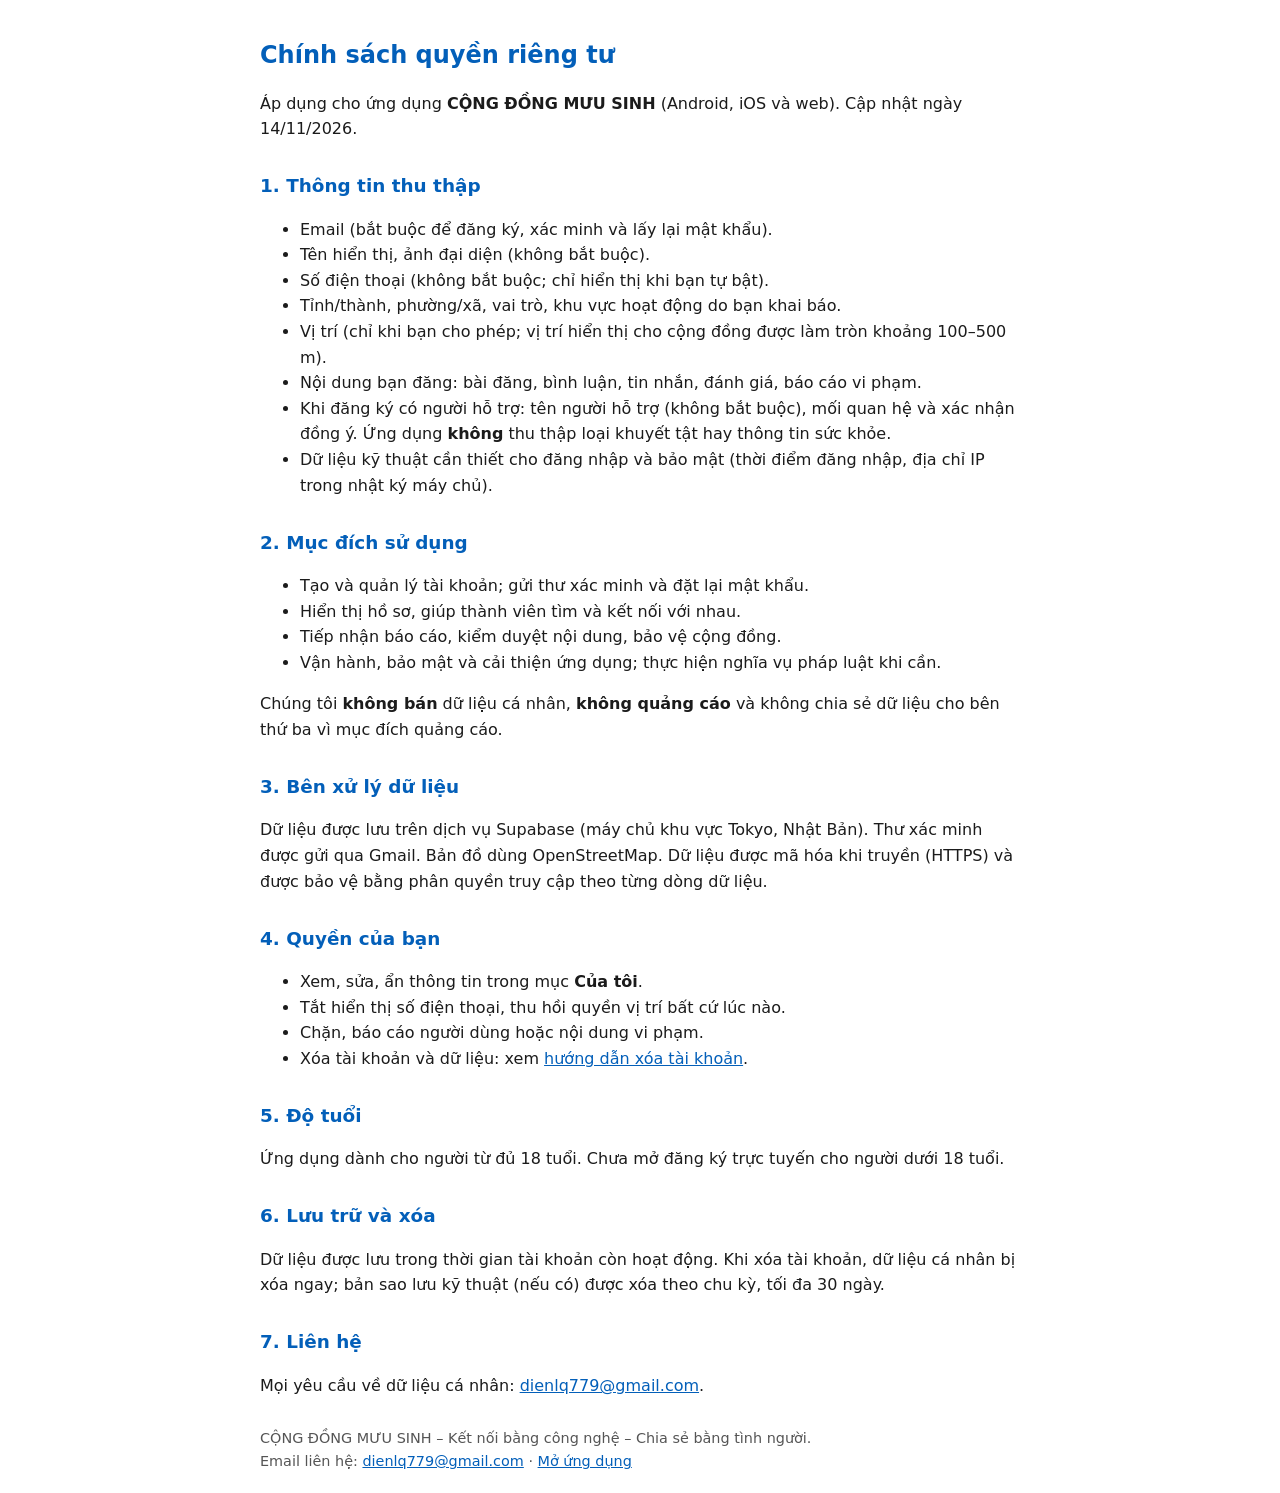
<file: chinh-sach-rieng-tu.html>
<!doctype html><html lang="vi"><head><meta charset="utf-8"><meta name="viewport" content="width=device-width,initial-scale=1"><title>Chính sách quyền riêng tư – Cộng Đồng Mưu Sinh</title><style>body{font-family:system-ui,-apple-system,'Segoe UI',Roboto,sans-serif;max-width:760px;margin:0 auto;padding:20px;line-height:1.6;color:#1b1b1b}h1{color:#035fb9;font-size:1.5rem}h2{color:#035fb9;font-size:1.15rem;margin-top:1.6em}a{color:#035fb9}.note{background:#fff8e1;border-left:4px solid #e0a800;padding:10px 14px}footer{margin-top:2em;font-size:.9rem;color:#555}</style></head><body>
<h1>Chính sách quyền riêng tư</h1>
<p>Áp dụng cho ứng dụng <b>CỘNG ĐỒNG MƯU SINH</b> (Android, iOS và web). Cập nhật ngày 14/11/2026.</p>
<h2>1. Thông tin thu thập</h2>
<ul>
<li>Email (bắt buộc để đăng ký, xác minh và lấy lại mật khẩu).</li>
<li>Tên hiển thị, ảnh đại diện (không bắt buộc).</li>
<li>Số điện thoại (không bắt buộc; chỉ hiển thị khi bạn tự bật).</li>
<li>Tỉnh/thành, phường/xã, vai trò, khu vực hoạt động do bạn khai báo.</li>
<li>Vị trí (chỉ khi bạn cho phép; vị trí hiển thị cho cộng đồng được làm tròn khoảng 100–500 m).</li>
<li>Nội dung bạn đăng: bài đăng, bình luận, tin nhắn, đánh giá, báo cáo vi phạm.</li>
<li>Khi đăng ký có người hỗ trợ: tên người hỗ trợ (không bắt buộc), mối quan hệ và xác nhận đồng ý. Ứng dụng <b>không</b> thu thập loại khuyết tật hay thông tin sức khỏe.</li>
<li>Dữ liệu kỹ thuật cần thiết cho đăng nhập và bảo mật (thời điểm đăng nhập, địa chỉ IP trong nhật ký máy chủ).</li>
</ul>
<h2>2. Mục đích sử dụng</h2>
<ul><li>Tạo và quản lý tài khoản; gửi thư xác minh và đặt lại mật khẩu.</li><li>Hiển thị hồ sơ, giúp thành viên tìm và kết nối với nhau.</li><li>Tiếp nhận báo cáo, kiểm duyệt nội dung, bảo vệ cộng đồng.</li><li>Vận hành, bảo mật và cải thiện ứng dụng; thực hiện nghĩa vụ pháp luật khi cần.</li></ul>
<p>Chúng tôi <b>không bán</b> dữ liệu cá nhân, <b>không quảng cáo</b> và không chia sẻ dữ liệu cho bên thứ ba vì mục đích quảng cáo.</p>
<h2>3. Bên xử lý dữ liệu</h2>
<p>Dữ liệu được lưu trên dịch vụ Supabase (máy chủ khu vực Tokyo, Nhật Bản). Thư xác minh được gửi qua Gmail. Bản đồ dùng OpenStreetMap. Dữ liệu được mã hóa khi truyền (HTTPS) và được bảo vệ bằng phân quyền truy cập theo từng dòng dữ liệu.</p>
<h2>4. Quyền của bạn</h2>
<ul><li>Xem, sửa, ẩn thông tin trong mục <b>Của tôi</b>.</li><li>Tắt hiển thị số điện thoại, thu hồi quyền vị trí bất cứ lúc nào.</li><li>Chặn, báo cáo người dùng hoặc nội dung vi phạm.</li><li>Xóa tài khoản và dữ liệu: xem <a href="xoa-tai-khoan.html">hướng dẫn xóa tài khoản</a>.</li></ul>
<h2>5. Độ tuổi</h2>
<p>Ứng dụng dành cho người từ đủ 18 tuổi. Chưa mở đăng ký trực tuyến cho người dưới 18 tuổi.</p>
<h2>6. Lưu trữ và xóa</h2>
<p>Dữ liệu được lưu trong thời gian tài khoản còn hoạt động. Khi xóa tài khoản, dữ liệu cá nhân bị xóa ngay; bản sao lưu kỹ thuật (nếu có) được xóa theo chu kỳ, tối đa 30 ngày.</p>
<h2>7. Liên hệ</h2>
<p>Mọi yêu cầu về dữ liệu cá nhân: <a href="mailto:dienlq779@gmail.com">dienlq779@gmail.com</a>.</p>
<footer>CỘNG ĐỒNG MƯU SINH – Kết nối bằng công nghệ – Chia sẻ bằng tình người.<br>Email liên hệ: <a href="mailto:dienlq779@gmail.com">dienlq779@gmail.com</a> · <a href="./">Mở ứng dụng</a></footer></body></html>
</file>
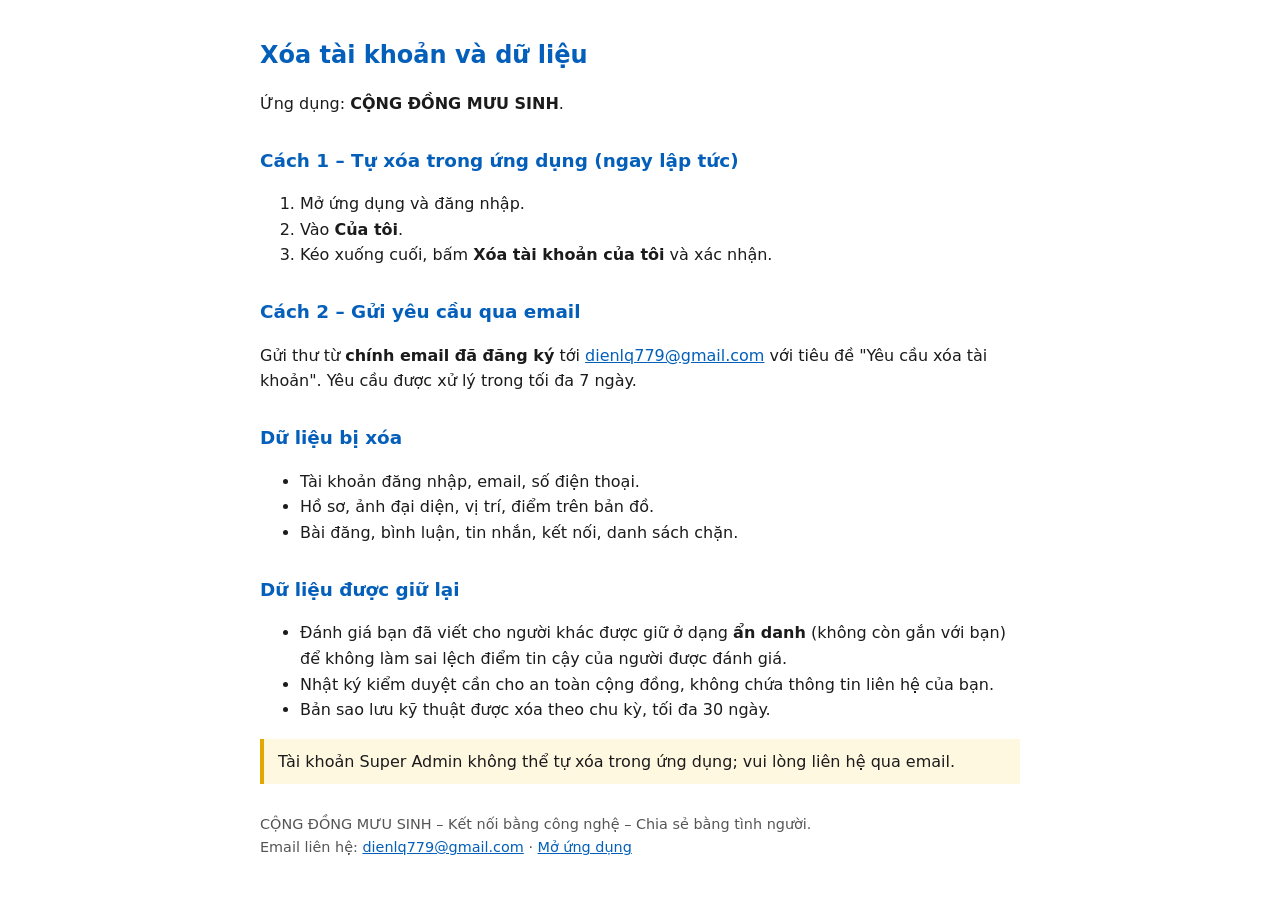
<file: xoa-tai-khoan.html>
<!doctype html><html lang="vi"><head><meta charset="utf-8"><meta name="viewport" content="width=device-width,initial-scale=1"><title>Xóa tài khoản – Cộng Đồng Mưu Sinh</title><style>body{font-family:system-ui,-apple-system,'Segoe UI',Roboto,sans-serif;max-width:760px;margin:0 auto;padding:20px;line-height:1.6;color:#1b1b1b}h1{color:#035fb9;font-size:1.5rem}h2{color:#035fb9;font-size:1.15rem;margin-top:1.6em}a{color:#035fb9}.note{background:#fff8e1;border-left:4px solid #e0a800;padding:10px 14px}footer{margin-top:2em;font-size:.9rem;color:#555}</style></head><body>
<h1>Xóa tài khoản và dữ liệu</h1>
<p>Ứng dụng: <b>CỘNG ĐỒNG MƯU SINH</b>.</p>
<h2>Cách 1 – Tự xóa trong ứng dụng (ngay lập tức)</h2>
<ol><li>Mở ứng dụng và đăng nhập.</li><li>Vào <b>Của tôi</b>.</li><li>Kéo xuống cuối, bấm <b>Xóa tài khoản của tôi</b> và xác nhận.</li></ol>
<h2>Cách 2 – Gửi yêu cầu qua email</h2>
<p>Gửi thư từ <b>chính email đã đăng ký</b> tới <a href="mailto:dienlq779@gmail.com?subject=Yeu%20cau%20xoa%20tai%20khoan%20Cong%20Dong%20Muu%20Sinh">dienlq779@gmail.com</a> với tiêu đề "Yêu cầu xóa tài khoản". Yêu cầu được xử lý trong tối đa 7 ngày.</p>
<h2>Dữ liệu bị xóa</h2>
<ul><li>Tài khoản đăng nhập, email, số điện thoại.</li><li>Hồ sơ, ảnh đại diện, vị trí, điểm trên bản đồ.</li><li>Bài đăng, bình luận, tin nhắn, kết nối, danh sách chặn.</li></ul>
<h2>Dữ liệu được giữ lại</h2>
<ul><li>Đánh giá bạn đã viết cho người khác được giữ ở dạng <b>ẩn danh</b> (không còn gắn với bạn) để không làm sai lệch điểm tin cậy của người được đánh giá.</li><li>Nhật ký kiểm duyệt cần cho an toàn cộng đồng, không chứa thông tin liên hệ của bạn.</li><li>Bản sao lưu kỹ thuật được xóa theo chu kỳ, tối đa 30 ngày.</li></ul>
<div class="note">Tài khoản Super Admin không thể tự xóa trong ứng dụng; vui lòng liên hệ qua email.</div>
<footer>CỘNG ĐỒNG MƯU SINH – Kết nối bằng công nghệ – Chia sẻ bằng tình người.<br>Email liên hệ: <a href="mailto:dienlq779@gmail.com">dienlq779@gmail.com</a> · <a href="./">Mở ứng dụng</a></footer></body></html>
</file>
